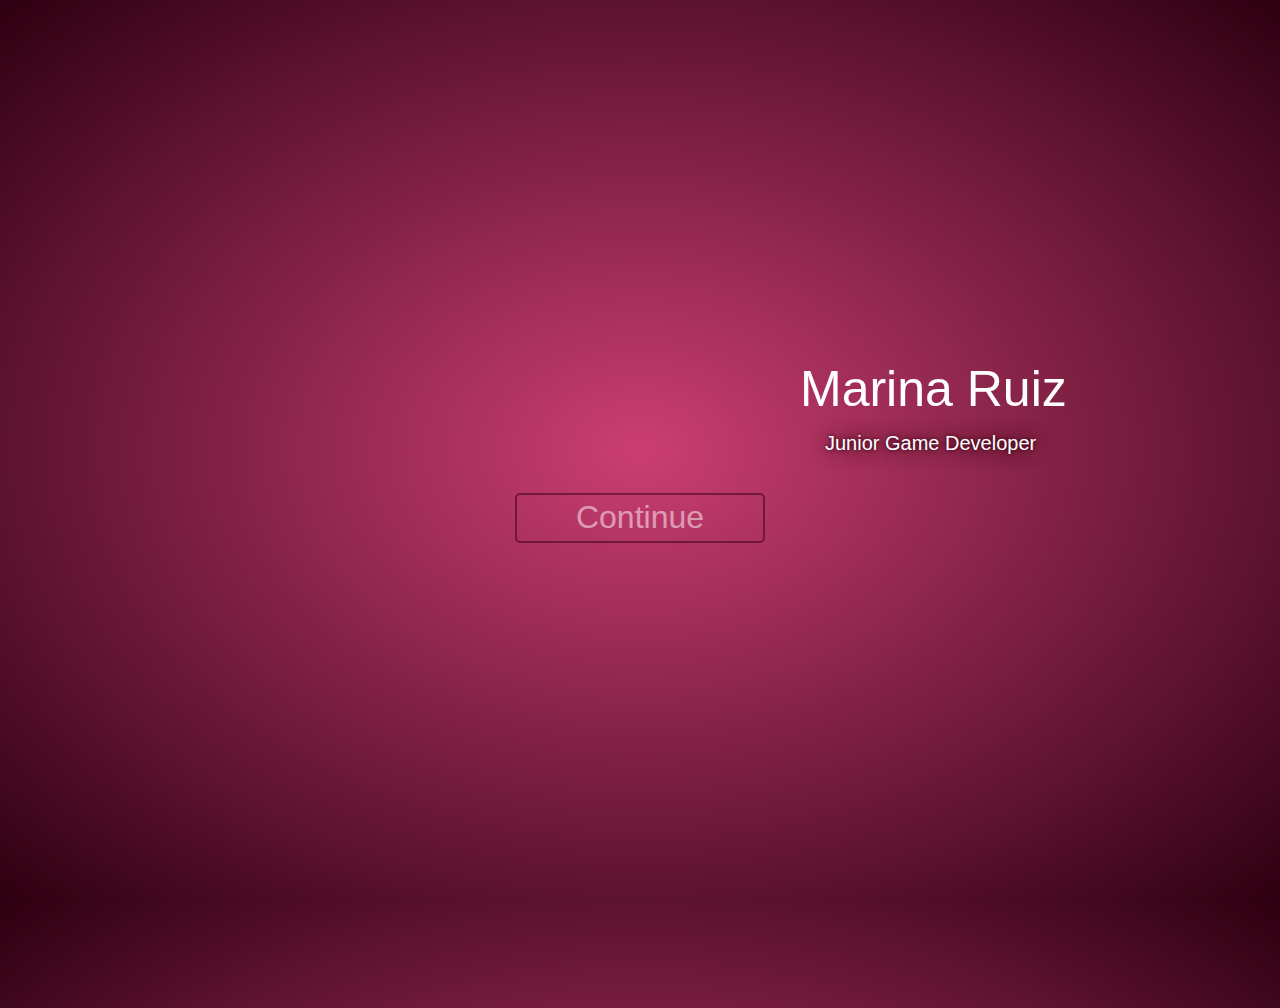
<file: index.html>
<!DOCTYPE html>
<html lang="en">
<head>
  <meta charset="UTF-8">
  <meta name="viewport" content="width=device-width, initial-scale=1.0">
  <link rel="stylesheet" href="style.css">
    <div class='light x1'> html </div>
    <div class='light x2'> c# </div>
    <div class='light x3'> data base </div>
    <div class='light x4'> zbrush </div>
    <div class='light x5'> 3dMax </div>
    <div class='light x6'> java </div>
    <div class='light x7'> Game Design </div>
    <div class='light x8'> photoshop </div>
    <div class='light x9'> github </div>
    <div class='light x10'> unity </div>


</head>

<body>



  <div class="bg-image"></div>
  <div class="bg-text">
    <div class="hero-image">
  <div class="hero-text">
    <a style="font-size:50px">Marina Ruiz </a>
    <p style="font-size:20px">Junior Game Developer </p>

    <div class="button-container">
      <form action="first.html">
        <button type="submit">Continue</button>
      </form>
    </div>
  </div>
</div>
  </div>
  </div>



  <!-- Slideshow container -->

</body>
</html>
</file>
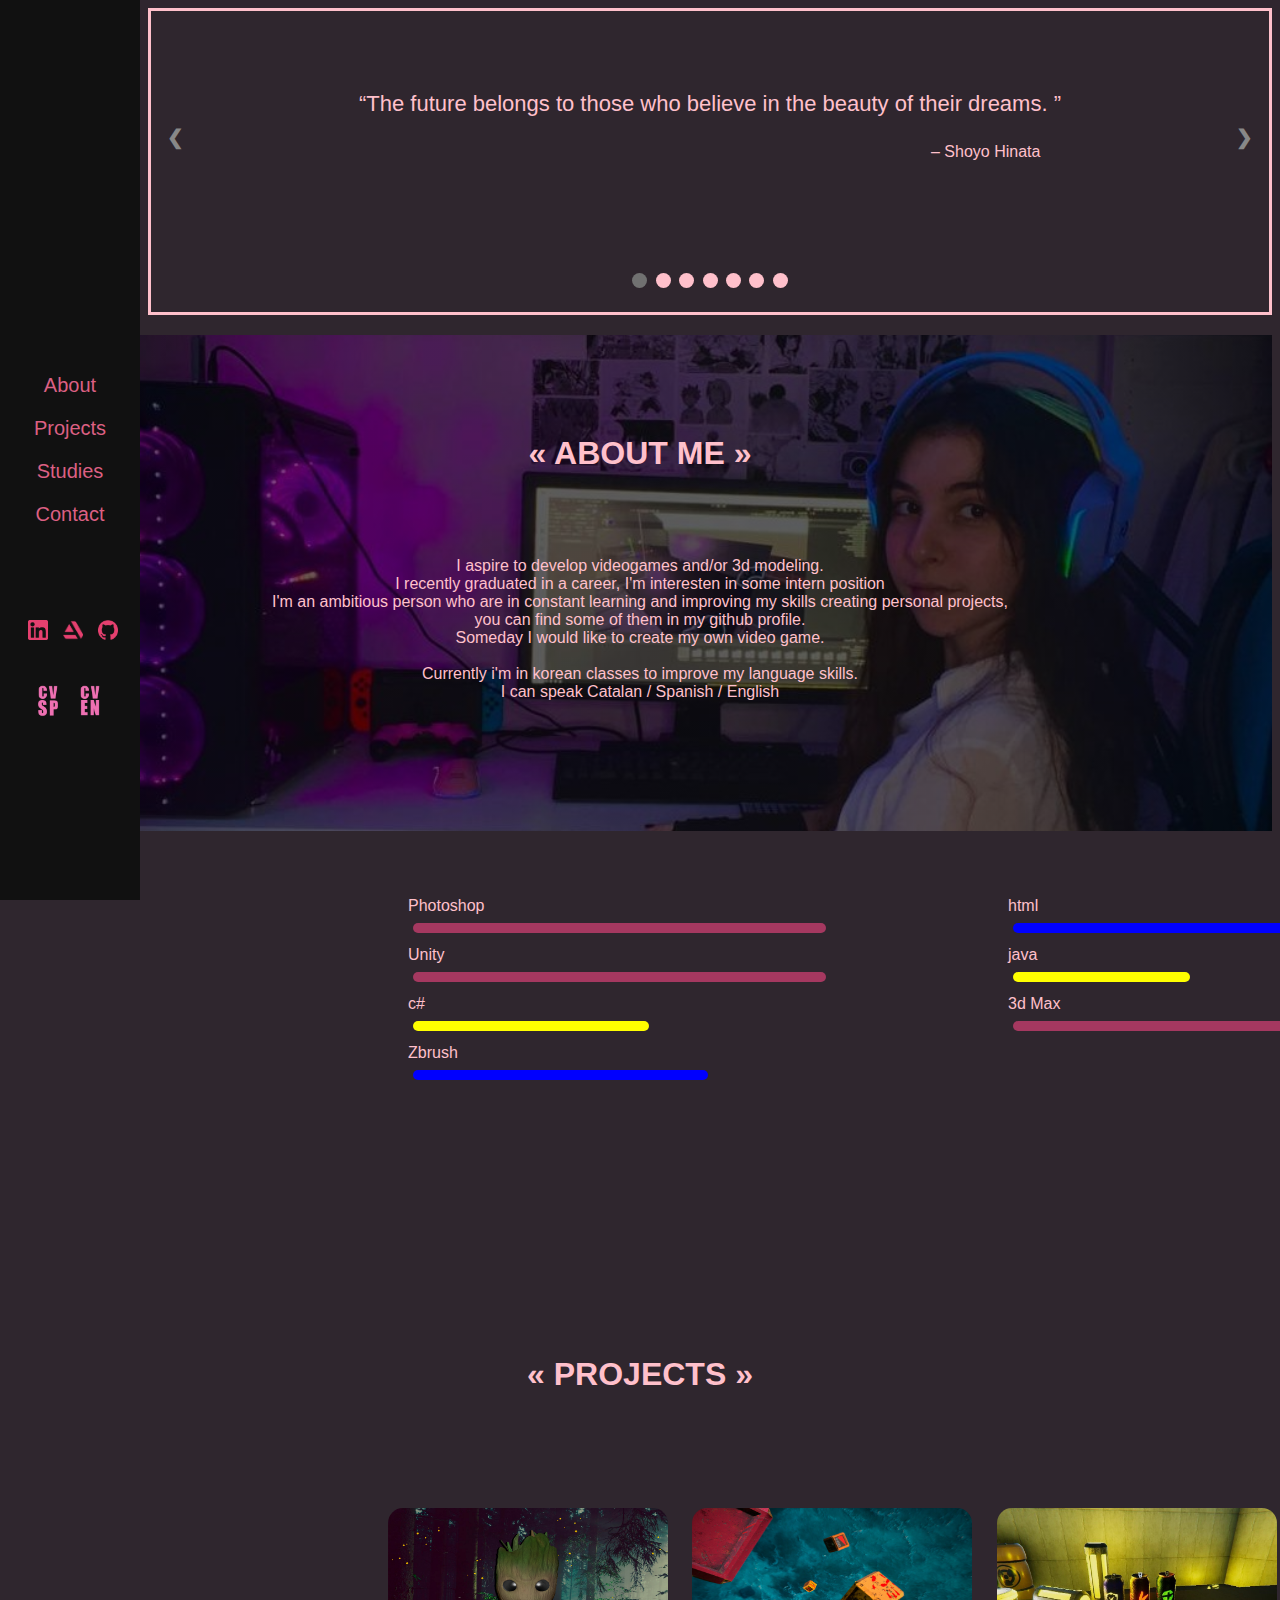
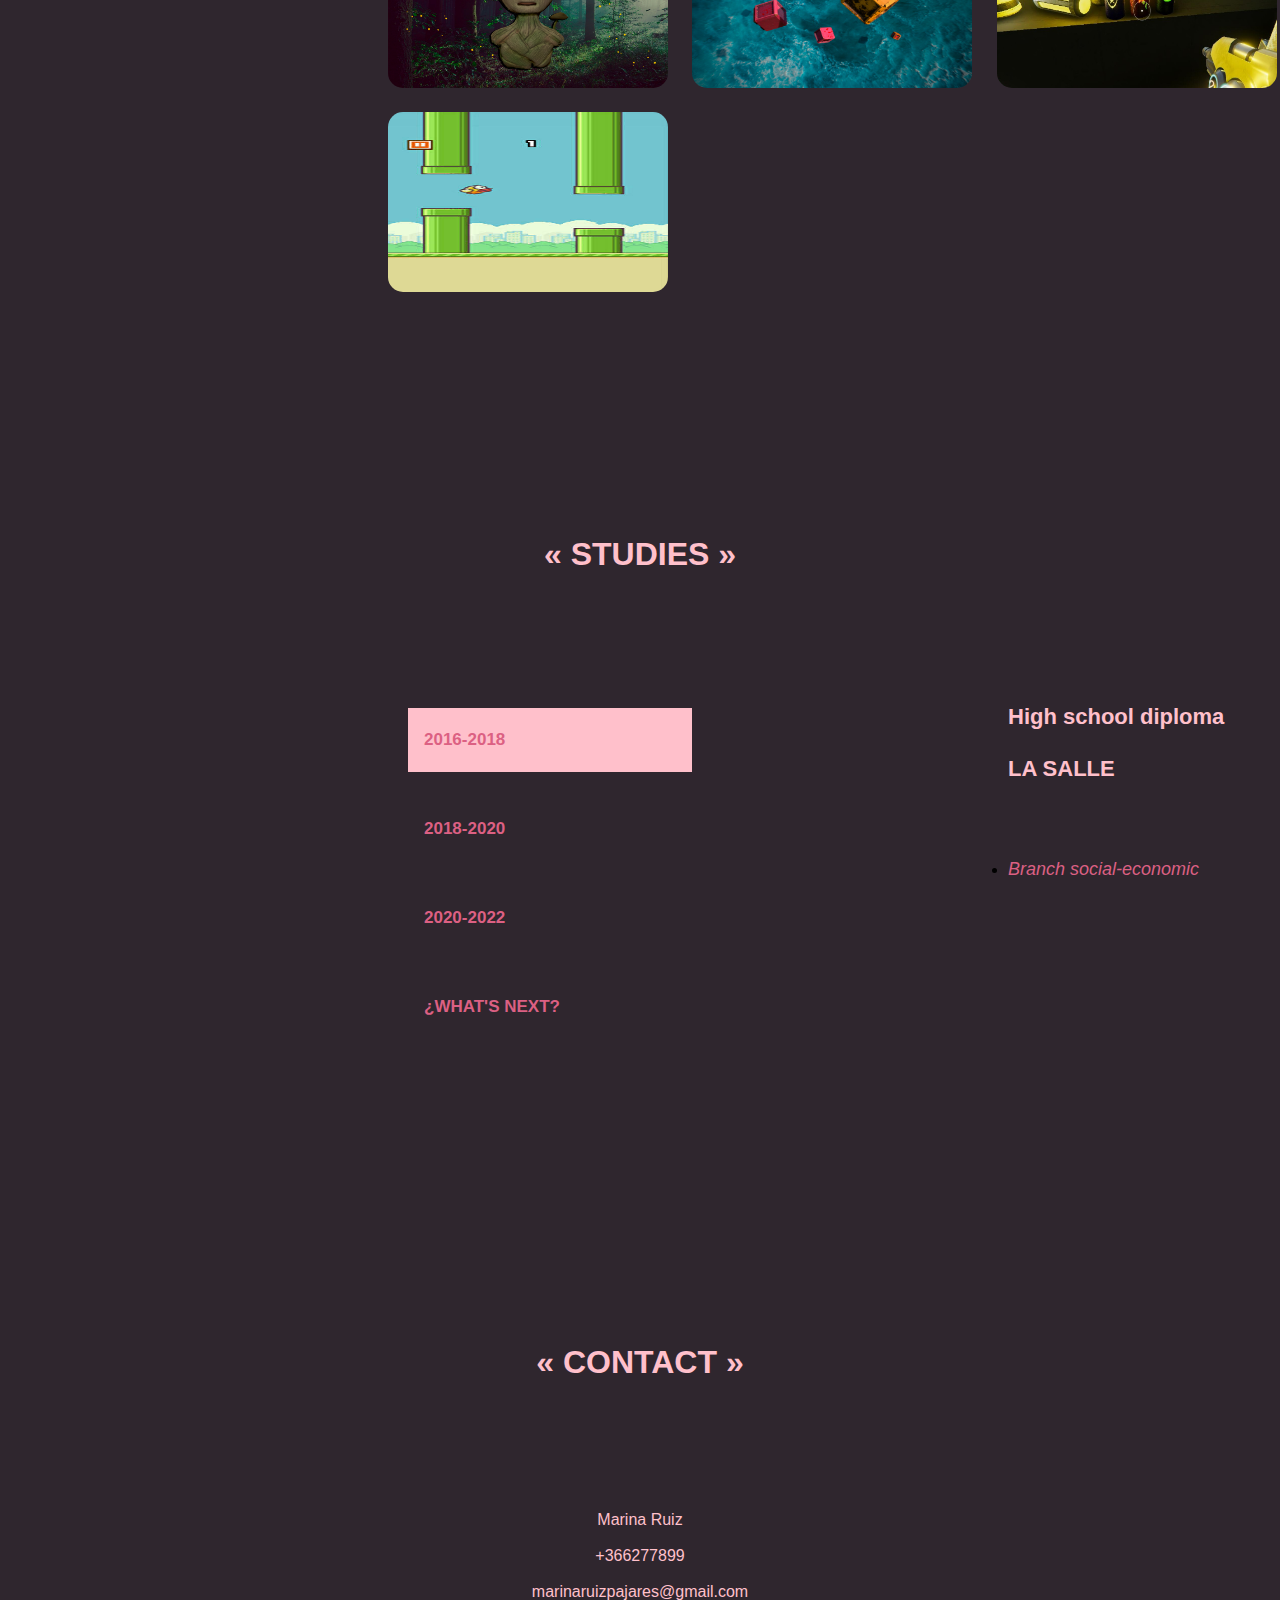
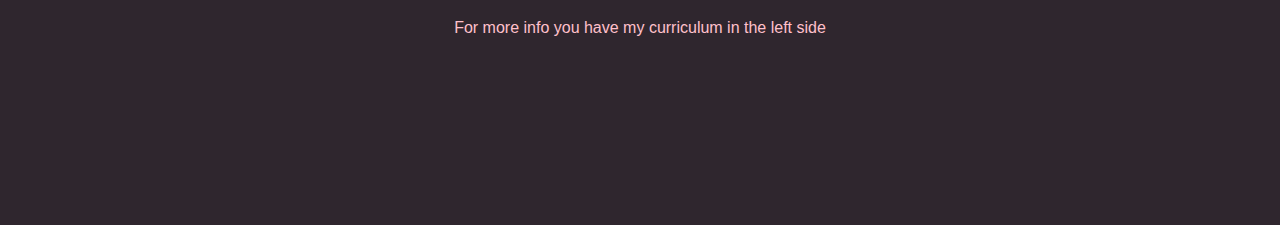
<file: first.html>
<!DOCTYPE html>
<html>
<head>
<meta name="viewport" content="width=device-width, initial-scale=1">
<link rel="stylesheet" href="style2.css">


</head>

<body>

</div>
  <div class="slideshow-container">

  <div class="mySlides">
    <q>The future belongs to those who believe in the beauty of their dreams. </q>
    <p class="author">– Shoyo Hinata</p>
  </div>

  <div class="mySlides">
    <q>Life’s a bore if you don’t challenge yourself. </q>
    <p class="author">– Yu Nishinoya</p>
  </div>

  <div class="mySlides">
    <q>No matter how messed up things get, you can always figure out the best solution.</q>
    <p class="author">- Eren Jaeger</p>
  </div>
  <div class="mySlides">
    <q>Like I always say, can’t find a door? Make your own.</q>
    <p class="author">- Edward Elricr</p>
  </div>
  <div class="mySlides">
    <q>There’s nothing wrong with being frustrated by defeat, but when you have fun making something, it really shows in the final product. That’s the power of positivity at work.</q>
    <p class="author">- Kou Yagami. The lead designer</p>
  </div>

  <div class="mySlides">
    <q>  When I'm making video games today, I want people to be entertained. I am always thinking, How are people going to enjoy playing the games we are making today? And as long as I can enjoy something other people can enjoy it, too.
</q>
    <p class="author">- Shigeru Miyamoto</p>
  </div>
  <div class="mySlides">
    <q>  멈추지 말고 계속 해나가기만 한다면 늦어도 상관없다.</q><br>
     <q>It doesn't matter how slowly you go as long as you do not stop</q>
    <p class="author">– Confucius</p>
  </div>
  <a class="prev" onclick="plusSlides(-1)">❮</a>
  <a class="next" onclick="plusSlides(1)">❯</a>

  </div>

  <div class="dot-container">
    <span class="dot" onclick="currentSlide(1)"></span>
    <span class="dot" onclick="currentSlide(2)"></span>
    <span class="dot" onclick="currentSlide(3)"></span>
      <span class="dot" onclick="currentSlide(4)"></span>
        <span class="dot" onclick="currentSlide(5)"></span>
          <span class="dot" onclick="currentSlide(6)"></span>
            <span class="dot" onclick="currentSlide(7)"></span>
  </div>
<div class="hero-image">
  <div class="sidebar">
    <a class="animated-line" href="#about"><i  class="fa fa-fw fa-home"></i> About</a>
    <a class="animated-line" href="#projects"><i class="fa fa-fw fa-wrench"></i> Projects</a>
    <a class="animated-line" href="#studies"><i class="fa fa-fw fa-envelope"></i> Studies</a>
    <a class="animated-line" href="#contact"><i class="fa fa-fw fa-envelope"></i> Contact</a>

              <a href="https://www.linkedin.com/in/fresimarina/"><img src="img/in.png" class="image2" style="width:20px;height:20px;"></a>
              <a href="https://www.artstation.com/fresi"><img src="img/art.png" class="image3" style="width:20px;height:20px;"></a>
              <a href="https://github.com/marinetax"><img src="img/github.png" class="image4" style="width:20px;height:20px;"></a>
                  <a href="MarinaREN.pdf"><img src="img/cven.png" class="image5" style="width:40px;height:40px;"></a>
                 <a href="Marina+RuizCV.pdf"><img alt="cv in spanish" src="img/cvsp.png" class="image6" style="width:40px;height:40px;"></a>
  </div>



<section id="about">
    <h1><b class="animated-line">	« ABOUT ME »</b></h1>
  <div class="container" >




  </div>
  <p> I aspire to develop videogames and/or 3d modeling.<br> I recently graduated in a career, I'm interesten in some intern position <br>
I'm an ambitious person who are in constant learning and improving my skills creating personal projects,<br> you can find some of them in my github profile.<br>
Someday I would like to create my own video game.<br>


<br>Currently i'm in korean classes to improve my language skills. <br>I can speak Catalan / Spanish / English </p>

  <div class="container2">
    <a>Photoshop</a>
    <div class="bar advanced"></div>
    <a>Unity</a>
      <div class="bar advanced"></div>
      <a>c#</a>
        <div class="bar back basic"></div>
        <a>Zbrush</a>
      <div class="bar front mitg"></div>
  </div>
  <div class="container3">
    <a>html</a>
    <div class="bar front mitg"></div>
    <a>java</a>
      <div class="bar back inter"></div>
      <a>3d Max</a>
        <div class="bar advanced"></div>
  </div>
  </div>
</section>

<section id="projects" >
  <h2><b class="animated-line">	« PROJECTS »</b></h2>
<div class="main">

    <img class="myImages"  id="myImg" src="img/GrootPs.jpg" alt="Bust in Zbrush - More in Artstation" width="300" height="200">
    <img class="myImages"  id="myImg" src="img/postproduccion.jpg" alt="3dsMax, Photoshop and adobe substance painter 3D - More in Artstation" width="300" height="200">
<img class="myImages" id="myImg" src="img/latas.jpg" alt="Last shooter videogame for final project school 2022 - More in Github" width="300" height="200">
<img class="myImages" id="myImg" src="img/flappy.jpg" alt="Flappy Bird - More in Github" width="300px" height="200px">


    <div id="myModal" class="modal">
      <span class="close">&times;</span>
      <img class="modal-content" id="img01">

      <div id="caption"></div>
    </div>

  </div>

</section>
<section id="studies" >

    <h3><b class="animated-line" class="centered">	« STUDIES »</b></h3>

    <div class="tab">
      <h6><button class="tablinks" onclick="openCity(event, '2016')" id="defaultOpen">2016-2018</button></h6>
        <h6><button class="tablinks" onclick="openCity(event, '2018')">2018-2020</button></h6>
      <h6>  <button class="tablinks" onclick="openCity(event, '2020')">2020-2022</button></h6>
      <h6>  <button class="tablinks" onclick="openCity(event, 'NEXT')">¿WHAT'S NEXT?</button></h6>
    </div>

    <div id="2018" class="tabcontent">
      <h6>CFGS DAM, cross-platform application development<BR> <br> LA SALLE </BR></BR></h6>
<li><i>Game development with Unity</i></li>
<li><i>Video game design</i></li>

  <li><i>Databases</i></li>
    <li><i>Design in photoshop</i></li>
      <li><i>Web programming, android, java, c++,
phyton, php, html...</i></li>
        <li><i>2D and 3D Design in 3D Max y Maya</i></li>
    </div>

    <div id="2020" class="tabcontent">
      <h6>CFGS 3D Animations, games and interactuve environments<BR> <br> CEV Barcelona </BR></BR></h6>
      <li><i>Character, scenery and object development
with Maya and 3Dmax</i></li>
      <li><i>Game development with Unity</i></li>

        <li><i>2D and 3D animation techniques</i></li>
          <li><i>Lighting and texturing techniques</i></li>
            <li><i>Video game design</i></li>
              <li><i>Audiovisual postproduction</i></li>
          </div>
    </div>

    <div id="2016" class="tabcontent">
      <h6>High school diploma<BR> <br> LA SALLE </BR></BR></h6>

      <li><i>Branch social-economic</i></li>
    </div>
    <div id="NEXT" class="tabcontent">
      <h6>Next</h6>
        <li><i>We do not know about our future but one thing is clear to me, and that is that every day I will continue learning to improve myself.</i></li>
    </div>
  </section>

  <section id="contact" >

      <h4><b class="animated-line" class="centered">	« CONTACT »</b></h4>

      <p class= "contact">Marina Ruiz <br><br>+366277899 <br><br> marinaruizpajares@gmail.com <br><br> For more info you have my curriculum in the left side </p>
</section>
<canvas id="myCanvas"></canvas>

<script>

function openCity(evt, cityName) {
  var i, tabcontent, tablinks;
  tabcontent = document.getElementsByClassName("tabcontent");
  for (i = 0; i < tabcontent.length; i++) {
    tabcontent[i].style.display = "none";
  }
  tablinks = document.getElementsByClassName("tablinks");
  for (i = 0; i < tablinks.length; i++) {
    tablinks[i].className = tablinks[i].className.replace(" active", "");
  }
  document.getElementById(cityName).style.display = "block";
  evt.currentTarget.className += " active";
}

// Get the element with id="defaultOpen" and click on it
document.getElementById("defaultOpen").click();
</script>
<script>
var slideIndex = 1;
showSlides(slideIndex);

function plusSlides(n) {
  showSlides(slideIndex += n);
}

function currentSlide(n) {
  showSlides(slideIndex = n);
}

function showSlides(n) {
  var i;
  var slides = document.getElementsByClassName("mySlides");
  var dots = document.getElementsByClassName("dot");
  if (n > slides.length) {slideIndex = 1}
  if (n < 1) {slideIndex = slides.length}
  for (i = 0; i < slides.length; i++) {
      slides[i].style.display = "none";
  }
  for (i = 0; i < dots.length; i++) {
      dots[i].className = dots[i].className.replace(" active", "");
  }
  slides[slideIndex-1].style.display = "block";
  dots[slideIndex-1].className += " active";
}
// create references to the modal...
var modal = document.getElementById('myModal');

// to all images -- note I'm using a class!
var images = document.getElementsByClassName('myImages');
// the image in the modal
var modalImg = document.getElementById("img01");
// and the caption in the modal
var captionText = document.getElementById("caption");

// Go through all of the images with our custom class
for (var i = 0; i < images.length; i++) {
  var img = images[i];
  // and attach our click listener for this image.
  img.onclick = function(evt) {
    console.log(evt);
    modal.style.display = "block";
    modalImg.src = this.src;
    captionText.innerHTML = this.alt;
  }
}

var span = document.getElementsByClassName("close")[0];

span.onclick = function() {
  modal.style.display = "none";
}
</script>
<script>
filterSelection("all")
function filterSelection(c) {
  var x, i;
  x = document.getElementsByClassName("column");
  if (c == "all") c = "";
  for (i = 0; i < x.length; i++) {
    w3RemoveClass(x[i], "show");
    if (x[i].className.indexOf(c) > -1) w3AddClass(x[i], "show");
  }
}

function w3AddClass(element, name) {
  var i, arr1, arr2;
  arr1 = element.className.split(" ");
  arr2 = name.split(" ");
  for (i = 0; i < arr2.length; i++) {
    if (arr1.indexOf(arr2[i]) == -1) {element.className += " " + arr2[i];}
  }
}

function w3RemoveClass(element, name) {
  var i, arr1, arr2;
  arr1 = element.className.split(" ");
  arr2 = name.split(" ");
  for (i = 0; i < arr2.length; i++) {
    while (arr1.indexOf(arr2[i]) > -1) {
      arr1.splice(arr1.indexOf(arr2[i]), 1);
    }
  }
  element.className = arr1.join(" ");
}


// Add active class to the current button (highlight it)
var btnContainer = document.getElementById("myBtnContainer");
var btns = btnContainer.getElementsByClassName("btn");
for (var i = 0; i < btns.length; i++) {
  btns[i].addEventListener("click", function(){
    var current = document.getElementsByClassName("active");
    current[0].className = current[0].className.replace(" active", "");
    this.className += " active";
  });
}
</script>

</body>
</html>
</file>
<file: style.css>
.highlight {
    color: #2E0011;
}


body {
    margin: 0;
    height: 100vh;
    font-weight: 100;
    background: radial-gradient(#CB3E72,#2E0011);
    -webkit-overflow-Y: hidden;
    -moz-overflow-Y: hidden;
    -o-overflow-Y: hidden;
    overflow-y: hidden;
    -webkit-animation: fadeIn 1 1s ease-out;
    -moz-animation: fadeIn 1 1s ease-out;
    -o-animation: fadeIn 1 1s ease-out;
    animation: fadeIn 1 1s ease-out;
}

button{
  position: absolute;
  border: 2px solid #2E0011;
  background: transparent;
  font-family: 'Roboto', sans-serif;
  color: white;
  width: 250px;
  height: 50px;
  font-size: 2em;
  border-radius: 5px;
  opacity: .5;
  top: 15vh;
  bottom: 0px;
  left: 0px;
  right: 0px;
  margin: auto;
  transition: .3s;
}

button:hover{
  border: 2px solid #2E0011;
  background-color: rgba(365,365,365,0.5);
  cursor: pointer;
  color: #2E0011;
  opacity: .8;
  transition: .3s;
  box-shadow: 0 8px 16px 0 rgba(0,0,0,0.2);
}


.light {
    position: absolute;
    width: 0px;
    opacity: .75;
    background-color: white;
    box-shadow: #e9f1f1 0px 0px 20px 2px;
    opacity: 0;
    top: 100vh;
    bottom: 0px;
    left: 0px;
    right: 0px;
    margin: auto;
}

.x1{
  font-family: 'Roboto', sans-serif;
  color: rgba(0, 0, 0, 0);
  font-style: bold;
  text-shadow:  0 0 1em #F6C0D0, 0 0 0.2em #F6C0D0;
  position: absolute;
  -webkit-animation: floatUp 4s infinite linear;
  -moz-animation: floatUp 4s infinite linear;
  -o-animation: floatUp 4s infinite linear;
  animation: floatUp 4s infinite linear;
   -webkit-transform: scale(1.0);
   -moz-transform: scale(1.0);
   -o-transform: scale(1.0);
  transform: scale(1.0);
}

.x2{
  font-family: 'Roboto', sans-serif;
  color: rgba(0, 0, 0, 0);
  font-style: bold;

  text-shadow:  0 0 1em #FF99C9, 0 0 0.2em #FF99C9;
  position: absolute;
  -webkit-animation: floatUp 7s infinite linear;
  -moz-animation: floatUp 7s infinite linear;
  -o-animation: floatUp 7s infinite linear;
  animation: floatUp 7s infinite linear;
  -webkit-transform: scale(1.6);
  -moz-transform: scale(1.6);
  -o-transform: scale(1.6);
  transform: scale(1.6);
  left: 15%;
}

.x3{
  font-family: 'Roboto', sans-serif;
  color: rgba(0, 0, 0, 0);
  font-style: bold;

  text-shadow:  0 0 1em #97F9F9, 0 0 0.2em #97F9F9;
  position: absolute;
  -webkit-animation: floatUp 2.5s infinite linear;
  -moz-animation: floatUp 2.5s infinite linear;
  -o-animation: floatUp 2.5s infinite linear;
  animation: floatUp 2.5s infinite linear;
  -webkit-transform: scale(.5);
  -moz-transform: scale(.5);
  -o-transform: scale(.5);
  transform: scale(.5);
  left: -15%;
}

.x4{
  font-family: 'Roboto', sans-serif;
  color: rgba(0, 0, 0, 0);
  font-style: bold;
  text-shadow:  0 0 1em #A30B37, 0 0 0.2em #A30B37;
  position: absolute;
  -webkit-animation: floatUp 4.5s infinite linear;
  -moz-animation: floatUp 4.5s infinite linear;
  -o-animation: floatUp 4.5s infinite linear;
  animation: floatUp 4.5s infinite linear;
  -webkit-transform: scale(1.2);
  -moz-transform: scale(1.2);
  -o-transform: scale(1.2);
  transform: scale(1.2);
  left: -34%;
}

.x5{
  font-family: 'Roboto', sans-serif;
  color: rgba(0, 0, 0, 0);
  font-style: bold;

  text-shadow:  0 0 1em #1C1D21, 0 0 0.2em #1C1D21;
  position: absolute;
  -webkit-animation: floatUp 8s infinite linear;
  -moz-animation: floatUp 8s infinite linear;
  -o-animation: floatUp 8s infinite linear;
  animation: floatUp 8s infinite linear;
  -webkit-transform: scale(2.2);
  -moz-transform: scale(2.2);
  -o-transform: scale(2.2);
  transform: scale(2.2);
  left: -57%;
}

.x6{
  font-family: 'Roboto', sans-serif;
  color: rgba(0, 0, 0, 0);
  font-style: bold;
  text-shadow:  0 0 1em #F6C0D0, 0 0 0.2em #F6C0D0;
  position: absolute;
  -webkit-animation: floatUp 3s infinite linear;
  -moz-animation: floatUp 3s infinite linear;
  -o-animation: floatUp 3s infinite linear;
  animation: floatUp 3s infinite linear;
  -webkit-transform: scale(.8);
  -moz-transform: scale(.8);
  -o-transform: scale(.8);
  transform: scale(.8);
  left: -75%;
}

.x7{
  font-family: 'Roboto', sans-serif;
  color: rgba(0, 0, 0, 0);
  font-style: bold;
  text-shadow:  0 0 1em #620628, 0 0 0.2em #620628;
  -webkit-animation: floatUp 5.5s infinite linear;
  -moz-animation: floatUp 5.5s infinite linear;
  -o-animation: floatUp 5.5s infinite linear;
  animation: floatUp 5.5s infinite linear;
  -webkit-transform: scale(3.0);
  -moz-transform: scale(3.0);
  -o-transform: scale(3.0);
  transform: scale(3.0);
  left: 37%;
}

.x8{
  font-family: 'Roboto', sans-serif;
  color: rgba(0, 0, 0, 0);
  font-style: bold;

  text-shadow:  0 0 1em #97F9F9, 0 0 0.2em #97F9F9;
  position: absolute;
  -webkit-animation: floatUp 4.7s infinite linear;
  -moz-animation: floatUp 4.7s infinite linear;
  -o-animation: floatUp 4.7s infinite linear;
  animation: floatUp 4.7s infinite linear;
  -webkit-transform: scale(1.7);
  -moz-transform: scale(1.7);
  -o-transform: scale(1.7);
  transform: scale(1.7);
  left: 62%;
}

.x9{
  font-family: 'Roboto', sans-serif;
  color: rgba(0, 0, 0, 0);
  font-style: bold;

  text-shadow:  0 0 1em #1C1D21, 0 0 0.2em #1C1D21;
  position: absolute;
  -webkit-animation: floatUp 4.1s infinite linear;
  -moz-animation: floatUp 4.1s infinite linear;
  -o-animation: floatUp 4.1s infinite linear;
  animation: floatUp 4.1s infinite linear;
  -webkit-transform: scale(0.9);
  -moz-transform: scale(0.9);
  -o-transform: scale(0.9);
  transform: scale(0.9);
  left: 85%;
}

.x10{
  font-family: 'Roboto', sans-serif;
  color: rgba(0, 0, 0, 0);
  font-style: bold;

  text-shadow:  0 0 1em #F7A072, 0 0 0.2em #F7A072;
  position: absolute;
  -webkit-animation: floatUp 5.5s infinite linear;
  -moz-animation: floatUp 5.5s infinite linear;
  -o-animation: floatUp 5.5s infinite linear;
  animation: floatUp 5.5s infinite linear;
  -webkit-transform: scale(2.2);
  -moz-transform: scale(2.2);
  -o-transform: scale(2.2);
  transform: scale(2.2);
  left: -90%;
}

button:focus{
  outline: none;
}

@-webkit-keyframes floatUp{
  0%{top: 100vh; opacity: 0;}
  25%{opacity: 1;}
  50%{top: 0vh; opacity: .8;}
  75%{opacity: 1;}
  100%{top: -100vh; opacity: 0;}
}
@-moz-keyframes floatUp{
  0%{top: 100vh; opacity: 0;}
  25%{opacity: 1;}
  50%{top: 0vh; opacity: .8;}
  75%{opacity: 1;}
  100%{top: -100vh; opacity: 0;}
}
@-o-keyframes floatUp{
  0%{top: 100vh; opacity: 0;}
  25%{opacity: 1;}
  50%{top: 0vh; opacity: .8;}
  75%{opacity: 1;}
  100%{top: -100vh; opacity: 0;}
}
@keyframes floatUp{
  0%{top: 100vh; opacity: 0;}
  25%{opacity: 1;}
  50%{top: 0vh; opacity: .8;}
  75%{opacity: 1;}
  100%{top: -100vh; opacity: 0;}
}

.header{
  position: absolute;
  top: 40%;
  left: 50%;
  transform: translate(-50%, -50%);
  font-family: 'Roboto', sans-serif;
  font-weight: 200;
  color: white;
  font-size: 2em;
}

#head1, #head2,#head3, #head4, #head5{
  opacity: 0;
}

#head1{
  -webkit-animation: fadeOut 1 5s ease-in;
  -moz-animation: fadeOut 1 5s ease-in;
  -o-animation: fadeOut 1 5s ease-in;
  animation: fadeOut 1 5s ease-in;
}

#head2{
  -webkit-animation: fadeOut 1 5s ease-in;
  -moz-animation: fadeOut 1 5s ease-in;
  -o-animation: fadeOut 1 5s ease-in;
  animation: fadeOut 1 5s ease-in;
  -webkit-animation-delay: 6s;
  -moz-animation-delay: 6s;
  -o-animation-delay: 6s;
  animation-delay: 6s;
}

#head3{
  -webkit-animation: fadeOut 1 5s ease-in;
  -moz-animation: fadeOut 1 5s ease-in;
  -o-animation: fadeOut 1 5s ease-in;
  animation: fadeOut 1 5s ease-in;
  -webkit-animation-delay: 12s;
  -moz-animation-delay: 12s;
  -o-animation-delay: 12s;
  animation-delay: 12s;
}

#head4{
  -webkit-animation: fadeOut 1 5s ease-in;
  -moz-animation: fadeOut 1 5s ease-in;
  -o-animation: fadeOut 1 5s ease-in;
  animation: fadeOut 1 5s ease-in;
  -webkit-animation-delay: 17s;
  -moz-animation-delay: 17s;
  -o-animation-delay: 17s;
  animation-delay: 17s;
}

#head5{
  -webkit-animation: finalFade 1 5s ease-in;
  -moz-animation: finalFade 1 5s ease-in;
  -o-animation: finalFade 1 5s ease-in;
  animation: finalFade 1 5s ease-in;
  -webkit-animation-fill-mode: forwards;
  -moz-animation-fill-mode: forwards;
  -o-animation-fill-mode: forwards;
  animation-fill-mode: forwards;
  -webkit-animation-delay: 22s;
  -moz-animation-delay: 22s;
  -o-animation-delay: 22s;
  animation-delay: 22s;
}

@-webkit-keyframes fadeIn{
  from{opacity: 0;}
  to{opacity: 1;}
}

@-moz-keyframes fadeIn{
  from{opacity: 0;}
  to{opacity: 1;}
}

@-o-keyframes fadeIn{
  from{opacity: 0;}
  to{opacity: 1;}
}

@keyframes fadeIn{
  from{opacity: 0;}
  to{opacity: 1;}
}

@-webkit-keyframes fadeOut{
  0%{opacity: 0;}
  30%{opacity: 1;}
  80%{opacity: .9;}
  100%{opacity: 0;}
}

@-moz-keyframes fadeOut{
  0%{opacity: 0;}
  30%{opacity: 1;}
  80%{opacity: .9;}
  100%{opacity: 0;}
}

@-o-keyframes fadeOut{
  0%{opacity: 0;}
  30%{opacity: 1;}
  80%{opacity: .9;}
  100%{opacity: 0;}
}

@keyframes fadeOut{
  0%{opacity: 0;}
  30%{opacity: 1;}
  80%{opacity: .9;}
  100%{opacity: 0;}
}

@-webkit-keyframes finalFade{
  0%{opacity: 0;}
  30%{opacity: 1;}
  80%{opacity: .9;}
  100%{opacity: 1;}
}

@-moz-keyframes finalFade{
  0%{opacity: 0;}
  30%{opacity: 1;}
  80%{opacity: .9;}
  100%{opacity: 1;}
}

@-o-keyframes finalFade{
  0%{opacity: 0;}
  30%{opacity: 1;}
  80%{opacity: .9;}
  100%{opacity: 1;}
}

@keyframes finalFade{
  0%{opacity: 0;}
  30%{opacity: 1;}
  80%{opacity: .9;}
  100%{opacity: 1;}
}

#footer{
  font-family: 'Roboto', sans-serif;
  font-size: 1.2em;
  color: white;
  position: fixed;
  -webkit-transform: translate(95vw,90vh);
  -moz-transform: translate(95vw,90vh);
  transform: translate(95vw,90vh);
  transform: translate(95vw,90vh);
}








* {
  padding: 0;
  margin: 0;
  box-sizing: border-box;
}



a {
  font-family: 'Roboto', sans-serif;
  color: white;
  /*text-shadow: 1px 1px 2px #F28773, 0 0 1em blue, 0 0 0.2em blue;*/
  position: absolute;
  top: 40vh;
  bottom: 0px;
  left: 800px;
  right: 0px;
  margin: auto;
  margin: auto;


}

p{

  font-family: 'Roboto', sans-serif;
  color: white;
  text-shadow:  0 0 1em #2E0011, 0 0 0.2em #2E0011;
  position: absolute;
  top: 48vh;
  bottom: 0px;
  left: 825px;
  right: 0px;
  margin: auto;
  margin: auto;
}
</file>
<file: style2.css>
body {

    height: 20%;
    animation;
    background-color: #2F262E;
    font-family: 'Roboto', sans-serif;
}
.hero-image {
  /* Use "linear-gradient" to add a darken background effect to the image (photographer.jpg). This will make the text easier to read */

  background-image: linear-gradient(rgba(0, 0, 0, 0.5), rgba(0, 0, 0, 0.5)), url("img/yo.jpeg");
  background-blend-mode:darken;


  background-position: top;
  background-repeat: no-repeat;
  background-size:contain;
  position:static;
  /* Set a specific height */
  height: 50%;

  /* Position and center the image to scale nicely on all screens */
  background-position: center;
  background-repeat: no-repeat;
  background-size: cover;
  position: relative;
}

/* Place text in the middle of the image */
.hero-text {
  text-align: center;
  position: absolute;
  top: 50%;
  left: 50%;
  transform: translate(-50%, -50%);
  color: white;
}

/* Container for skill bars */
.container {
  width: 100%; /* Full width */
 /* Grey background */

}
l{
  margin-left: 300px;
}
.skills {

  text-align: right; /* Right-align text */
  padding-top: 5px; /* Add top padding */
  padding-bottom: 5px; /* Add bottom padding */
  color: white; /* White text color */
  transition: all 2s linear;
}

.html {width: 90%; background-color: pink;} /* Green */
.css {width: 80%; background-color: pink;} /* Blue */
.c {width: 65%; background-color: pink;} /* Red */
.php {width: 60%; background-color: #808080;} /* Dark Grey */


p{
  font-family: 'Roboto', sans-serif;
  text-align: center;
  margin: 50;
  padding: 130px;
padding-top: 50px;
  color: pink;
}

h1{
  font-family: 'Roboto', sans-serif;
  text-align: center;
  padding:100px 10px 15px ;
  font-size:30px;
  color: #FF1053;

}
h2{
  font-family: 'Roboto', sans-serif;
  text-align: center;
  padding:500px 10px 80px ;
  font-size:30px;
  color: #FF1053;

}
h3{
  font-family: 'Roboto', sans-serif;
  text-align: center;
  padding:200px 10px 80px ;
  font-size:30px;
  color: #FF1053;

}

h4{
  font-family: 'Roboto', sans-serif;
  text-align: center;
  padding:300px 10px 80px ;
  font-size:30px;
  color: #FF1053;

}

* {box-sizing: border-box;}


/* Bottom left text */
.bottom-left {
  position: absolute;
  bottom: 8px;
  left: 16px;
}

/* Top left text */
.top-left {
  position: absolute;
  top: 8px;
  left: 16px;
}

/* Top right text */
.top-right {
  position: absolute;
  top: 8px;
  right: 16px;
}

/* Bottom right text */
.bottom-right {
  position: absolute;
  bottom: 8px;
  right: 16px;
}

/* Centered text */
.centered {
  position: absolute;
  top: 50%;
  left: 50%;
  transform: translate(-50%, -50%);
}
.container {
  position: absolute;
  width: 50%;
  max-width: 300px;
  left: 40%;
    color:pink;
}
.container2 {
  color:pink;
  padding-top: 	50px;
  position: absolute;
  width: 50%;
  max-width: 600px;
  left: 400px;
}
.container3 {
  color:pink;
  padding-top: 	50px;
  position: absolute;
  width: 50%;
  max-width: 600px;
  left: 1000px;
}
.image {
  border-radius: 25px;
  position: absolute;
  width: 100%;
  height: auto;
  left: -120%;
  top: 100px;
}
.image2 {
  position: absolute;
  width:2%;
  height: auto;
  left: 20%;
  top: 620px;

}
.image3 {
  position: absolute;
  width:2%;
  height: auto;
  left: 45%;
top: 620px;
}
.image4 {
  position: absolute;
  width:2%;
  height: auto;
  left: 70%;
top: 620px;
width: 200px;
height: 200px:
}
.image5 {
  position: absolute;
  width:2%;
  height: auto;
  left: 50%;
top: 680px;
}
.image6 {
  position: absolute;
  width:2%;
  height: auto;
  left: 20%;
top: 680px;
}

.overlay {
  position: absolute;
  bottom: 0;
  background: rgb(0, 0, 0);
  background: rgba(0, 0, 0, 0.5); /* Black see-through */
  color: #f1f1f1;
  width: 100%;
  transition: .5s ease;
  opacity:0;
  color: white;
  font-size: 20px;
  padding: 10px;
  text-align: center;
}

.container:hover .overlay {
  opacity: 1;
}


.sidebar {
  height: 100%;
  width: 140px;
  position: fixed;
  z-index: 1;
  top: 0;
  left: 0;
  background-color: #111;
  overflow-x: hidden;
  display: -webkit-box;
  display: -ms-flexbox;
  display: flex;
  -webkit-box-orient: vertical;
  -webkit-box-direction: normal;
  -ms-flex-direction: column;
  flex-direction: column;
  -webkit-box-pack: center;
  -ms-flex-pack: center;
  justify-content: center;
  -webkit-box-align: center;
  -ms-flex-align: center;
  align-items: center;
}

.sidebar a {

  text-decoration: none;
  font-size: 20px;
  color: #DC6083;
  display:inline;
padding-top: 0px 200px 9px;
}



.main {
  margin-left: 160px; /* Same as the width of the sidenav */
  padding: 0px 10px;
}

@media screen and (max-height: 450px) {
  .sidebar {padding-top: 15px;}
  .sidebar a {font-size: 18px;}
}

.animated-line {
    color: pink;
    margin: 10px 30px;
    font-size: 2rem;
    background-image: linear-gradient(90deg, #62aeff, #ff0468, #af4ffe);
    text-decoration: none;
    background-repeat: no-repeat;
    background-size: 0% 2px;
    background-position: left bottom;
    transition: background-size 700ms ease-in-out;
}

.animated-line:hover {
    background-size: 100% 2px;
}

h1.animated-line {
    display: inline;
}
p.contact{
  font-family: 'Roboto', sans-serif;

  margin: 50;
  font-size: 15;
  padding: 10px;

  color: pink;
}
p.contact2{
  font-size: 15;
  font-family: 'Roboto', sans-serif;
  text-align: justify;
  margin: 50;
  padding: 10px;
  padding-left: 500px;
  color:#2F262E;
}
#myImg {

  border-radius: 5px;
  cursor: pointer;
  transition: 0.3s;
  border-radius: 25px;
  position: relative;

left: 200px ;
padding: 10px;
}

#myImg:hover {
  opacity: 0.7;
}

/* Style the buttons */
.btn {
  border: none;
  outline: none;
  padding: 12px 16px;
  background-color: white;
  cursor: pointer;
  left: 300px;
}

/* Add a grey background color on mouse-over */
.row {
  margin: 8px -16px;
}

/* Add padding BETWEEN each column (if you want) */
.row,
.row > .column {
  padding: 8px;
}

/* Create three equal columns that floats next to each other */
.column {
  float: left;
  width: 50%;
  display: none; /* Hide columns by default */
}

/* Clear floats after rows */
.row:after {
  content: "";
  display: table;
  clear: both;
}

/* Content */
.content {
  background-color: white;
  padding: 10px;
}

/* The "show" class is added to the filtered elements */
.show {
  display: block;
}

/* Style the buttons */

/* Add a grey background color on mouse-over */

.modal {
  display: none; /* Hidden by default */
   position: fixed; /* Stay in place */
   z-index: 1; /* Sit on top */
   padding-top: 100px; /* Location of the box */
   left: 0;
   top: 0;
   width: 100%; /* Full width */
   height: 100%; /* Full height */
   overflow: auto; /* Enable scroll if needed */
   background-color: rgb(0,0,0); /* Fallback color */
   background-color: rgba(0,0,0,0.9); /* Black w/ opacity */

}

.modal-content {
  margin: auto;
  display: block;
  width: 80%;
  max-width: 700px;
  left: 160px;
  top: 100px;
}

#caption {
  margin: auto;
  display: block;
  width: 80%;
  max-width: 700px;
  text-align: center;
  color: #ccc;
  padding: 10px 0;
  height: 150px;
}

.modal-content,
#caption {
  -webkit-animation-name: zoom;
  -webkit-animation-duration: 0.6s;
  animation-name: zoom;
  animation-duration: 0.6s;
}

@keyframes zoom {
  from {
    transform: scale(0)
  }
  to {
    transform: scale(1)
  }
}

.close {
  position: absolute;
  top: 15px;
  right: 35px;
  color: #f1f1f1;
  font-size: 40px;
  font-weight: bold;
  transition: 0.3s;
}

.close:hover,
.close:focus {
  color: #bbb;
  text-decoration: none;
  cursor: pointer;
}

@media only screen and (max-width: 700px) {
  .modal-content {
    width: 100%;
  }
}

.section-about .skills-charts {
    width: 60%;
    -webkit-box-flex: 1;
    -ms-flex: 1 1 auto;
    flex: 1 1 auto;
    position: absolute;
    top: 0;
    bottom: 0;
    right: 0;
}

.section-about #myCanvasContainer {
    position: relative;
    height: 100%;
    width: 100%;
    display: -webkit-box;
    display: -ms-flexbox;
    display: flex;
    -webkit-box-align: center;
    -ms-flex-align: center;
    align-items: center;
    -webkit-box-pack: center;
    -ms-flex-pack: center;
    justify-content: center;
}
.section-about #myCanvas {
    margin: auto;
    width: 100%;
}



@keyframes load{
  from {
    width: 0%
  }
}
@-webkit-keyframes load{
  from {
    width: 0%
  }
}
@-moz-keyframes load{
  from {
    width: 0%
  }
}
@-o-keyframes load{
  from {
    width: 0%
  }
}

.bar{
  background-color: transparent;
  padding: 5px;
  border-radius: 15px;
  margin-bottom: 5px;
  font-size: 14px;
  color: transparent;
  font-weight: bold;
  color: pink;
  text-shadow: 1px 1px 1px rgba(0,0,0,0.5);
}
.bar::before{
  content:  attr(data-skill);
  background-color: #A53860;
  display: inline-block;
  padding: 5px 0 5px 10px;
  border-radius: inherit;
  animation: load 2s 0s;
  -webkit-animation: load 2s 0s;
  -moz-animation: load 2s 0s;
  -o-animation: load 2s 0s;
}

.bar.front::before{
  background-color: blue;
}
.bar.back::before{
  background-color: yellow;
}

.bar.learning::before{
  width: calc(10% - 10px);
}
.bar.inter::before{
  width: calc(30% - 10px);
}
.bar.basic::before{
  width: calc(40% - 10px);
}
.bar.mitg::before{
  width: calc(50% - 10px);
}
.bar.intermediate::before{
  width: calc(60% - 10px);
}
.bar.advanced::before{
  width: calc(70% - 10px);
}
.bar.expert::before{
  width: calc(100% - 10px);
}

/* Slideshow container */
.slideshow-container {
  position: relative;
  background: transparent;
border-style: solid;
border-color: pink;
border-bottom-color: transparent;
margin-left: 140px;
margin-bottom: -20px;
}

/* Slides */
.mySlides {
  display: none;
  padding: 80px;
  text-align: center;
}

/* Next & previous buttons */
.prev, .next {
  cursor: pointer;
  position: absolute;
  top: 50%;
  width: auto;
  margin-top: -30px;
  padding: 16px;
  color: #888;
  font-weight: bold;
  font-size: 20px;
  border-radius: 0 3px 3px 0;
  user-select: none;
}

/* Position the "next button" to the right */
.next {
  position: absolute;
  right: 0;
  border-radius: 3px 0 0 3px;
}

/* On hover, add a black background color with a little bit see-through */
.prev:hover, .next:hover {
  background-color: rgba(0,0,0,0.8);
  color: white;
}

/* The dot/bullet/indicator container */
.dot-container {
    text-align: center;
    padding: 20px;
    background: ##2F262E;
    border-color: pink;
    border-style: solid;
    border-top-color: transparent;
    margin-left: 140px;

}

/* The dots/bullets/indicators */
.dot {
  cursor: pointer;
  height: 15px;
  width: 15px;
  margin: 0 2px;
  background-color: pink;
  border-radius: 50%;
  display: inline-block;
  transition: background-color 0.6s ease;
}

/* Add a background color to the active dot/circle */
.active, .dot:hover {
  background-color: #717171;
}

q{
  font-family: 'Roboto', sans-serif;
  text-align: center;

  color: pink;
}
p.author{
  font-family: 'Roboto', sans-serif;
  text-align: justify;
  margin: 50;
  padding: 10px;
  padding-left: 700px;
  color: pink;
}

/* Style the tab */
.tab {
  float: left;

  background-color: transparent;
  width: 30%;
  height: 300px;

}
.tabcontent h6,q{
  font-family: 'Roboto', sans-serif;
font-size: 22px;
 padding-left: 0;
  color: pink;

}


.tabcontent i{
  font-family: 'Roboto', sans-serif;
text-align:left;

  color: #DC6083;
font-size: 18px;
}
/* Style the buttons inside the tab */
.tab button {
  display: block;
  background-color: inherit;
  color: #DC6083;
  padding: 22px 16px;
  width: 75%;
  border: none;
  outline: none;
  text-align: left;
  cursor: pointer
  transition: 0.3s;
  font-size: 17px;
  margin-left: 400px;
  font-family: 'Roboto', sans-serif;
  font-weight: 700;

}

/* Change background color of buttons on hover */
.tab button:hover {
  background-color: black;
  opacity: 50%;
}

/* Create an active/current "tab button" class */
.tab button.active {
  background-color: pink;
  opacity: 100%;
}

/* Style the tab content */
.tabcontent {


font-family: 'Roboto', sans-serif;
  width: 40%;
  border-left: none;
  height: 300px;
margin-left: 1000px;
margin-top: 50px;

}
</file>
